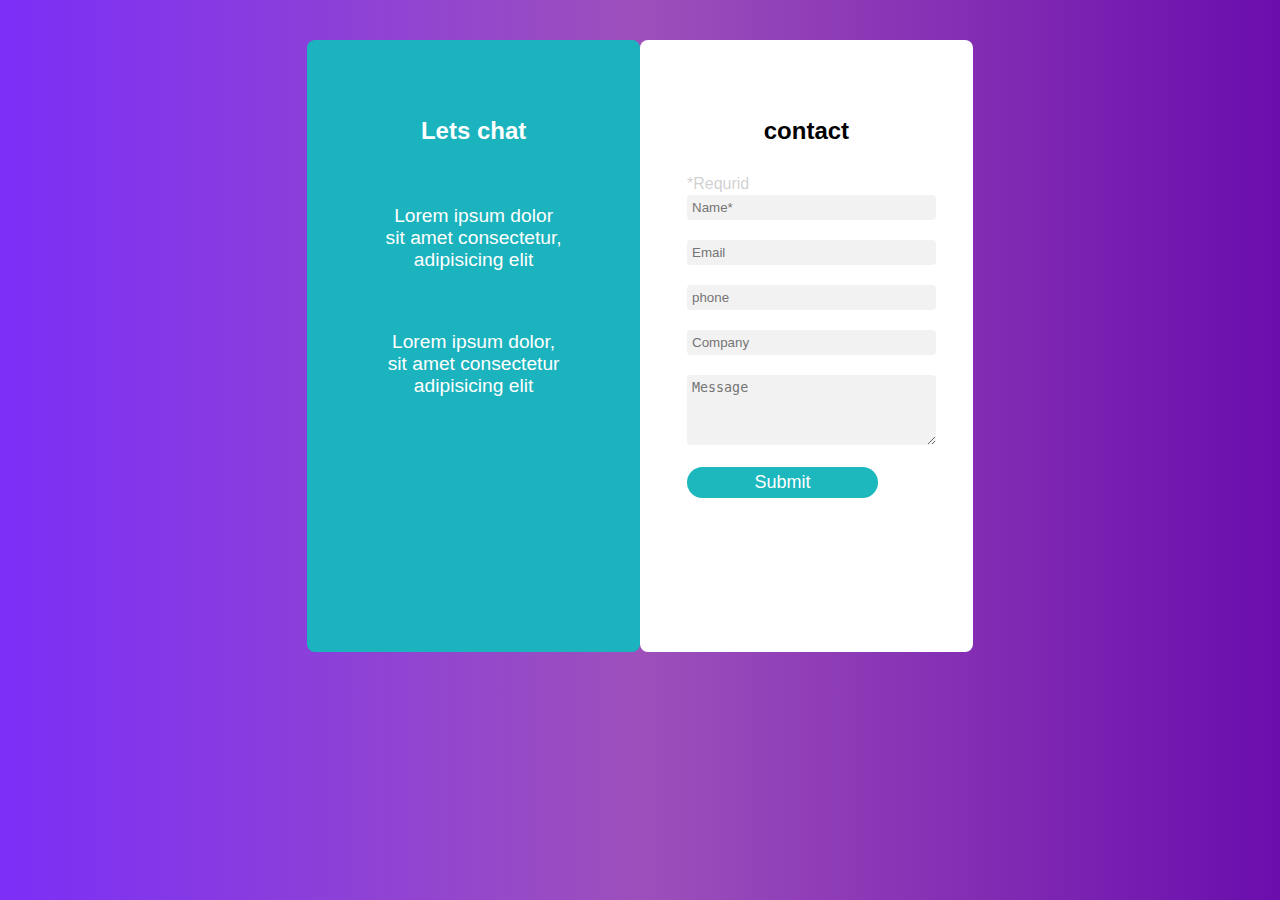
<file: index.html>
<!DOCTYPE html>
<html>
    <head>
        <title></title>
        <link rel="icon" href="./WhatsApp Image 2023-03-14 at 00.13.46.jpg">
        <link rel="stylesheet" href="style.css">
    </head> 
    <body>
<div class="container">
  <!-- left-section-->
  <div class="left-box">
    <h2>Lets chat</h2>
    <p>Lorem ipsum dolor sit amet consectetur, adipisicing elit</p>
    <p>Lorem ipsum dolor, sit amet consectetur adipisicing elit</p>
    </div><!-- right-section --><div class="right-box">
      <h2>contact</h2>
      

      <form>
      <h9>*Requrid</h9>
   <input type="text" placeholder="Name*"><br><br>
   <input type="text" placeholder="Email"><br><br>
   <input type="text" placeholder="phone"><br><br>
   <input type="text" placeholder="Company"><br><br>
   <textarea placeholder="Message " rows="4"></textarea><br><br>
   <button type="submit">Submit</button>
   </form>
  </div>
  </div>
</body>
</html>
</file>
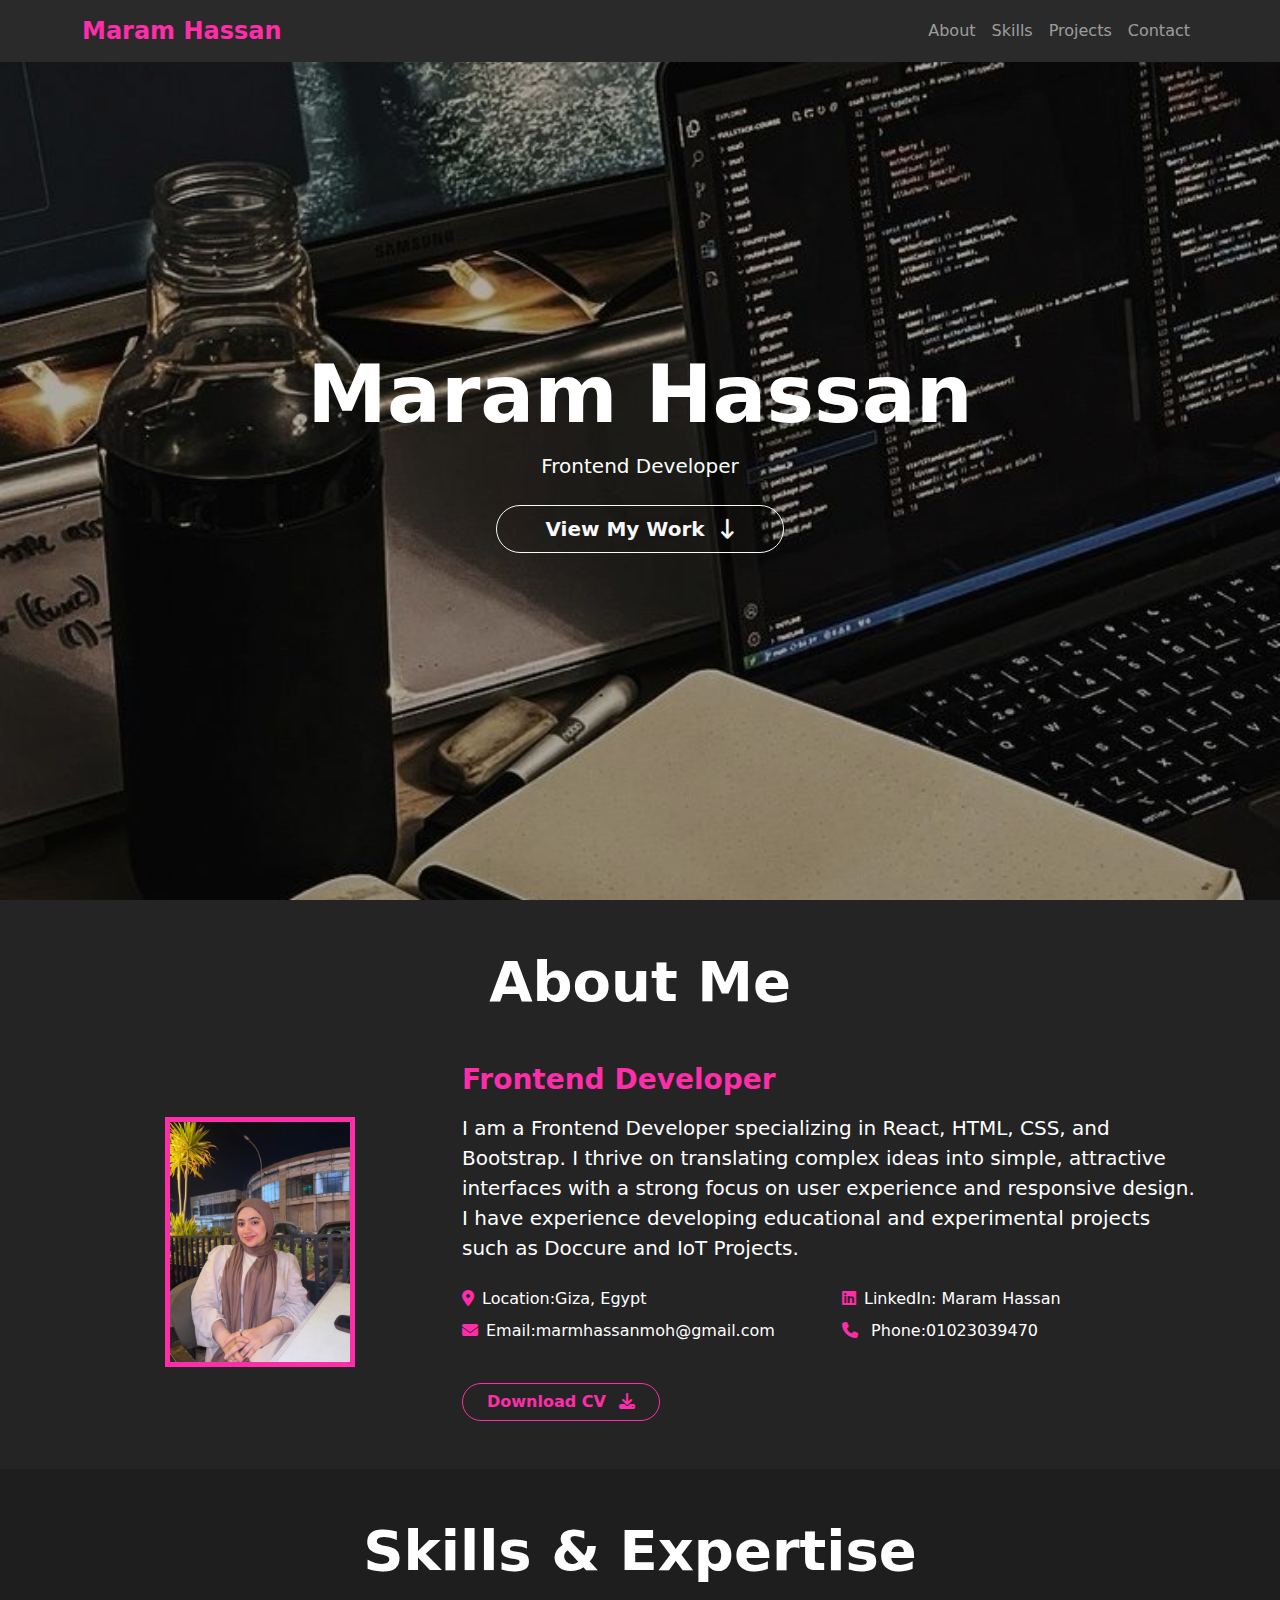
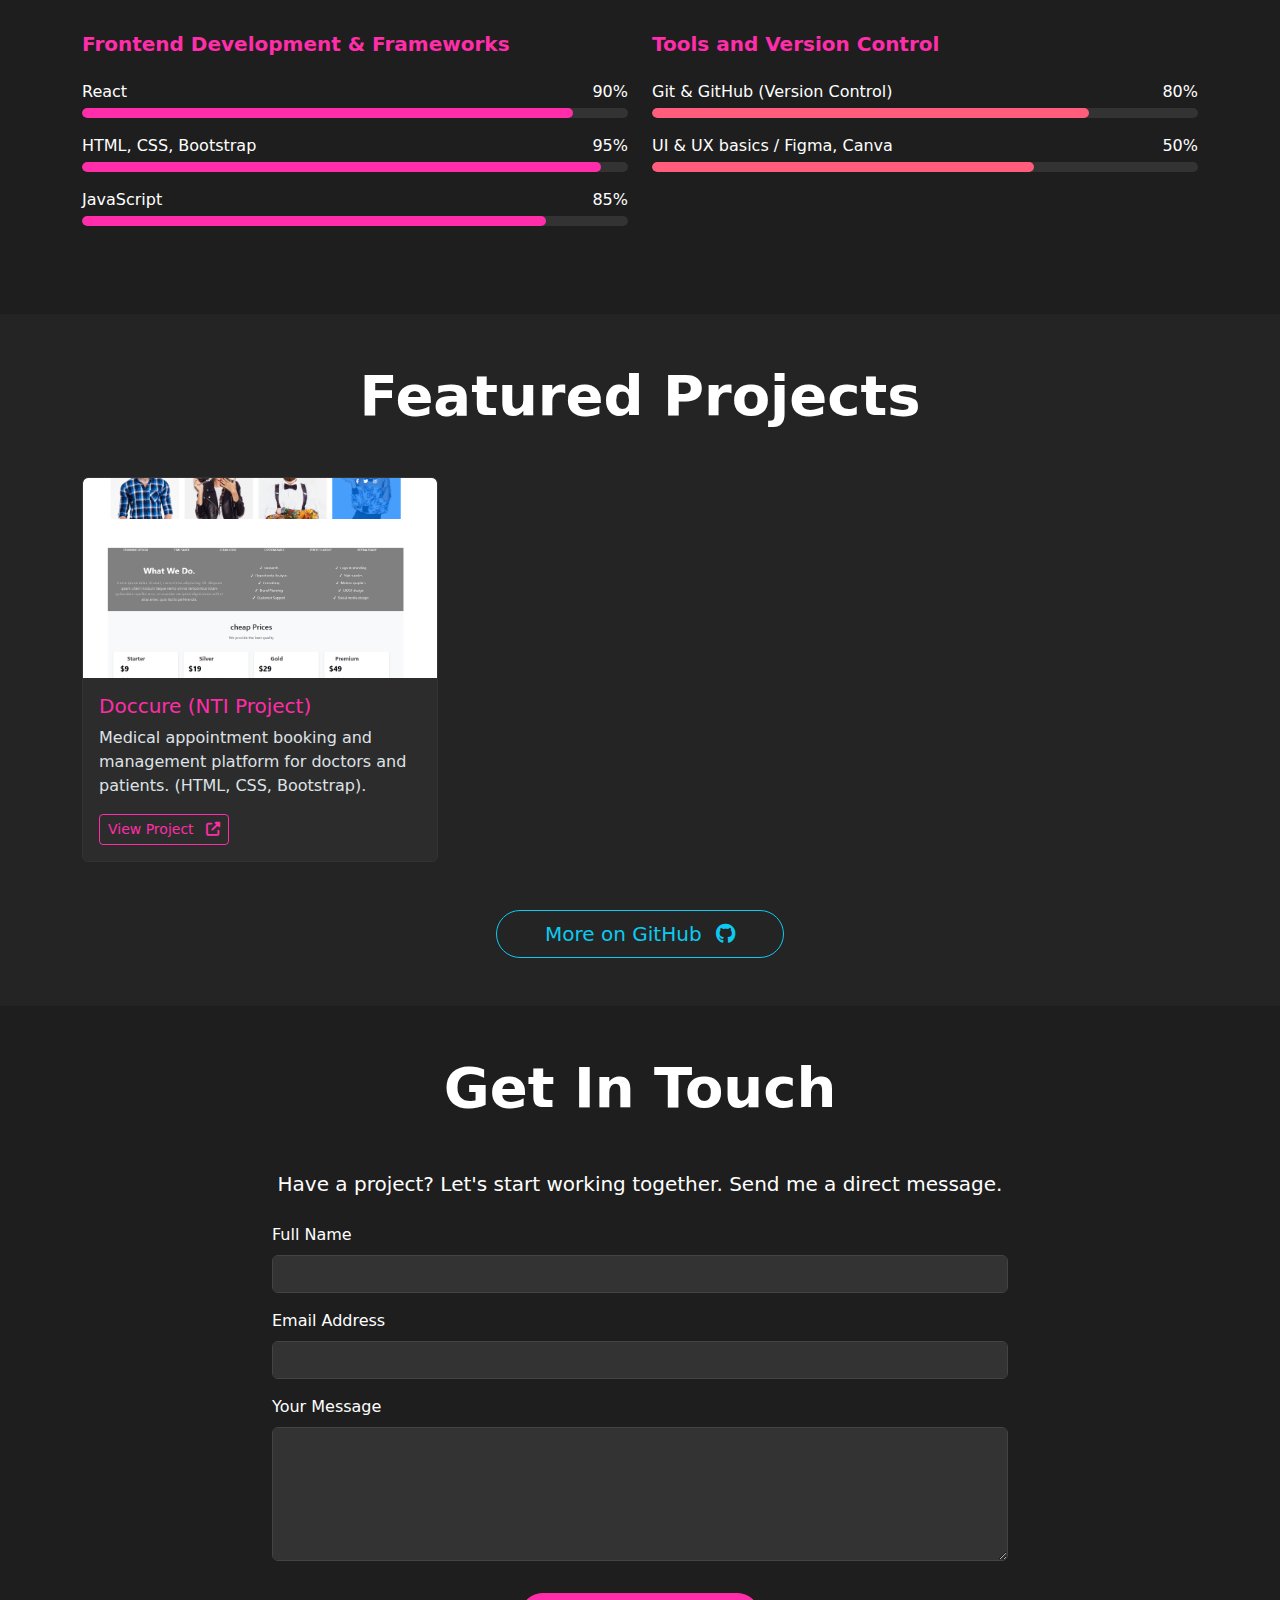
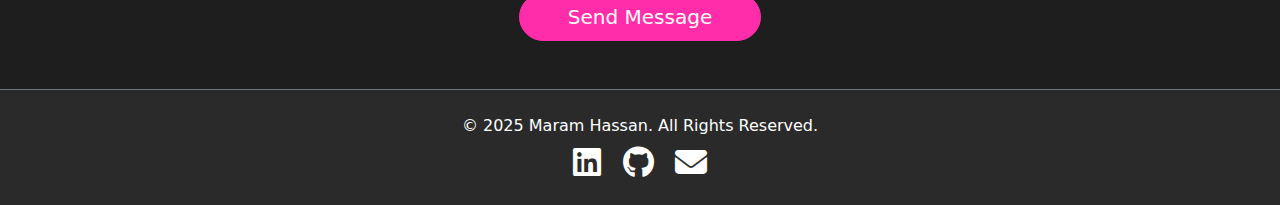
<file: INDEX .HTML>
<!DOCTYPE html>
<html lang="en">
<head>
    <meta charset="UTF-8">
    <meta name="viewport" content="width=device-width, initial-scale=1.0">
    <title>Maram Hassan | Frontend Developer</title>
    <link href="https://cdn.jsdelivr.net/npm/bootstrap@5.3.3/dist/css/bootstrap.min.css" rel="stylesheet">
    <link rel="stylesheet" href="STYLE.CSS">
    <link rel="stylesheet" href="https://cdnjs.cloudflare.com/ajax/libs/font-awesome/6.5.2/css/all.min.css">
</head>
<body data-bs-theme="dark">

    <nav class="navbar navbar-expand-lg navbar-dark fixed-top bg-dark">
        <div class="container">
            <a class="navbar-brand fw-bold" href="#home">Maram Hassan</a>
            <button class="navbar-toggler" type="button" data-bs-toggle="collapse" data-bs-target="#navbarNav" aria-controls="navbarNav" aria-expanded="false" aria-label="Toggle navigation">
                <span class="navbar-toggler-icon"></span>
            </button>
            <div class="collapse navbar-collapse" id="navbarNav">
                <ul class="navbar-nav ms-auto">
                    <li class="nav-item"><a class="nav-link" href="#about">About</a></li>
                    <li class="nav-item"><a class="nav-link" href="#skills">Skills</a></li>
                    <li class="nav-item"><a class="nav-link" href="#projects">Projects</a></li>
                    <li class="nav-item"><a class="nav-link" href="#contact">Contact</a></li>
                </ul>
            </div>
        </div>
    </nav>
    <header id="home" class="d-flex align-items-center justify-content-center text-white text-center vh-100 hero-section">
        <div class="container z-1">
            <h1 class="display-1 fw-bolder">Maram Hassan</h1>
            <p class="lead mb-4">Frontend Developer</p>
            <a href="#projects" class="btn btn-outline-light btn-lg rounded-pill px-5 fw-bold">View My Work <i class="fas fa-arrow-down-long ms-2"></i></a>
        </div>
    </header>

    <section id="about" class="py-5 py-md-6 bg-light-dark">
        <div class="container">
            <h2 class="text-center mb-5 display-4 fw-bold section-title">About Me</h2>
            
            <div class="row align-items-center">
                
                <div class="col-lg-4 text-center mb-4 mb-lg-0">
                    <img src="./WhatsApp Image 2025-11-18 at 10.57.19 PM.jpeg" 
                         class="img-fluid  profile-img" 
                         alt="Maram Hassan Profile Image">
                </div>
                
                <div class="col-lg-8">
                    <h3 class="fw-bold mb-3 text-primary">Frontend Developer</h3>
                    
                    <p class="lead mb-4">I am a Frontend Developer specializing in React, HTML, CSS, and Bootstrap. I thrive on translating complex ideas into simple, attractive interfaces with a strong focus on user experience and responsive design. I have experience developing educational and experimental projects such as Doccure and IoT Projects.</p>
                    
                    <div class="row mt-4">
                        <div class="col-md-6">
                            <ul class="list-unstyled">
                                <li class="mb-2"><i class="fas fa-map-marker-alt me-2 text-primary"></i>Location:Giza, Egypt</li>
                                <li class="mb-2"><i class="fas fa-envelope me-2 text-primary"></i>Email:marmhassanmoh@gmail.com</li>
                            </ul>
                        </div>
                        <div class="col-md-6">
                            <ul class="list-unstyled">
                                <li class="mb-2"><i class="fab fa-linkedin me-2 text-primary"></i>LinkedIn: <a href="https://www.linkedin.com/in/MaramHassan" target="_blank" class="text-white">Maram Hassan</a></li>
                                <li class="mb-2"><i class="fas fa-phone me-2 text-primary"></i> Phone:01023039470</li>
                            </ul>
                        </div>
                    </div>

                    <a href="**path/to/your/cv.pdf**" class="btn btn-outline-primary mt-4 rounded-pill px-4 fw-bold" download>
                        Download CV <i class="fas fa-download ms-2"></i>
                    </a>
                </div>
                
            </div>
        </div>
    </section>

    <section id="skills" class="py-5">
        <div class="container">
            <h2 class="text-center mb-5 display-4 fw-bold section-title">Skills & Expertise</h2>
            <div class="row">
                <div class="col-lg-6 mb-4">
                    <h5 class="fw-bold text-primary mb-4">Frontend Development & Frameworks</h5>
                    
                    <p class="mb-1">React <span class="float-end">90%</span></p>
                    <div class="progress mb-3"><div class="progress-bar bg-primary" role="progressbar" style="width: 90%" aria-valuenow="90" aria-valuemin="0" aria-valuemax="100"></div></div>
                    
                    <p class="mb-1">HTML, CSS, Bootstrap <span class="float-end">95%</span></p>
                    <div class="progress mb-3"><div class="progress-bar bg-primary" role="progressbar" style="width: 95%" aria-valuenow="95" aria-valuemin="0" aria-valuemax="100"></div></div>
                    
                    <p class="mb-1">JavaScript <span class="float-end">85%</span></p>
                    <div class="progress mb-3"><div class="progress-bar bg-primary" role="progressbar" style="width: 85%" aria-valuenow="85" aria-valuemin="0" aria-valuemax="100"></div></div>
                </div>

                <div class="col-lg-6 mb-4">
                    <h5 class="fw-bold text-primary mb-4">Tools and Version Control</h5>
                    
                    <p class="mb-1">Git & GitHub (Version Control) <span class="float-end">80%</span></p>
                    <div class="progress mb-3"><div class="progress-bar bg-info" role="progressbar" style="width: 80%" aria-valuenow="80" aria-valuemin="0" aria-valuemax="100"></div></div>
                    
                    <p class="mb-1">UI & UX basics / Figma, Canva <span class="float-end">50%</span></p>
                    <div class="progress mb-3"><div class="progress-bar bg-info" role="progressbar" style="width: 70%" aria-valuenow="70" aria-valuemin="0" aria-valuemax="100"></div></div>
                    
                    
                </div>
            </div>
        </div>
    </section>
    
    <section id="projects" class="py-5 bg-light-dark">
        <div class="container">
            <h2 class="text-center mb-5 display-4 fw-bold section-title">Featured Projects</h2>
            
            <div class="row row-cols-1 row-cols-md-2 row-cols-lg-3 g-4">
                
                <div class="col">
                    <div class="card h-100 project-card">
                        <img src="./screencapture-file-C-Users-power-tech-Desktop-EXAM-BOOTSRAP-index-html-2025-11-15-17_39_46.png" class="card-img-top" alt="Doccure Project Image">
                        <div class="card-body">
                            <h5 class="card-title text-primary">Doccure (NTI Project)</h5>
                            <p class="card-text">Medical appointment booking and management platform for doctors and patients. (HTML, CSS, Bootstrap).</p>
                            <a href="#" target="_blank" class="btn btn-outline-primary btn-sm">View Project <i class="fas fa-external-link-alt ms-2"></i></a>
                        </div>
                    </div>
                </div>

               

                
            </div>
            
            <div class="text-center mt-5">
                <a href="https://github.com/maramhassan-dev/maram-web-desgin" target="_blank" class="btn btn-lg btn-outline-info rounded-pill px-5">More on GitHub <i class="fab fa-github ms-2"></i></a>
            </div>
        </div>
    </section>

    <section id="contact" class="py-5">
        <div class="container">
            <h2 class="text-center mb-5 display-4 fw-bold section-title">Get In Touch</h2>
            <div class="row justify-content-center">
                <div class="col-lg-8">
                    <p class="lead text-center mb-4">Have a project? Let's start working together. Send me a direct message.</p>
                    
                    <form action="https://www.linkedin.com/in/maram-hassan-3636932b7?utm_source=share&utm_campaign=share_via&utm_content=profile&utm_medium=ios_app" method="POST" class="needs-validation" novalidate>
                        <div class="mb-3">
                            <label for="name" class="form-label">Full Name</label>
                            <input type="text" class="form-control" id="name" required>
                            <div class="invalid-feedback">Please enter your name.</div>
                        </div>
                        <div class="mb-3">
                            <label for="email" class="form-label">Email Address</label>
                            <input type="email" class="form-control" id="email" required>
                            <div class="invalid-feedback">Please enter a valid email address.</div>
                        </div>
                        <div class="mb-3">
                            <label for="message" class="form-label">Your Message</label>
                            <textarea class="form-control" id="message" rows="5" required></textarea>
                            <div class="invalid-feedback">Please write a message.</div>
                        </div>
                        <div class="text-center">
                            <button type="submit" class="btn btn-primary btn-lg rounded-pill px-5 mt-3">Send Message</button>
                        </div>
                    </form>
                </div>
            </div>
        </div>
    </section>

    <footer class="bg-dark text-center py-4 border-top border-secondary">
        <div class="container">
            <p class="mb-2">© 2025 Maram Hassan. All Rights Reserved.</p>
            <div class="social-icons">
                <a href="https://www.linkedin.com/in/MaramHassan" target="_blank" class="text-white mx-2"><i class="fab fa-linkedin fa-2x"></i></a>
                <a href="https://github.com/yourusername" target="_blank" class="text-white mx-2"><i class="fab fa-github fa-2x"></i></a>
                <a href="mailto:marmhassanmoh@gmail.com" class="text-white mx-2"><i class="fas fa-envelope fa-2x"></i></a>
            </div>
        </div>
    </footer>  
</body>
</html>
</file>
<file: style.css>
body{
    font-family: Arial, Helvetica, sans-serif;
background: linear-gradient(to right, #7b2ff7, #9d50bb, #6a0dad);
 margin: 0;
padding: 0;

}
.container{
    text-align: center;
    margin: 40px auto;
    width: 65%;
}
.left-box, .right-box{
vertical-align:top;
width: 40%;
padding: 47px;
box-sizing: border-box;
border-radius: 8px;
display:inline-block;


}
.left-box{
background-color:rgb(24 182 189 / 98%);
text-align: center;
color:white;
height: 68vh;


}
.right-box{
    background-color: white;
    text-align: left;
    height: 68vh;
}
input,textarea{
    width: 100%;
    margin-top: 2px;
    border: rgba(128, 128, 128, 0.267);
    border-radius: 4px;
    padding: 5px;
    color: gray;
    background-color: rgba(128, 128, 128, 0.105);
}

button{
margin-right: 10PX;
border: rgb(24 182 189 / 98%);
border-radius: 81px ;
padding: 5px;
width: 100%;
color: rgb(255, 255, 255);
background-color:rgb(24 182 189 / 98%);
font-size: large;
width: 80%;

justify-content: center;

}
h9{
    color:rgba(128, 128, 128, 0.384);
justify-content: center;

}
 .right-box h2{
justify-content: center;
text-align: center;

}

p {
    padding: 30px;
    margin: auto;
    font-size: larger;
}
h2{
padding: 10px;

}
</file>
<file: STYLE.CSS>
/* style.css */

/* 1. Root Variables & Pink/Fuchsia Theme Setup */
:root {
    --primary-color: #FF2DA9;       /* اللون الأساسي: فوشيا */
    --info-color: #FF5D7B;          /* لون ثانوي وردي فاتح */
    --background-dark: #1e1e1e;     /* خلفية داكنة */
    --text-light: #ffffff;           /* لون النص */
    --card-bg: #2c2c2c;              /* خلفية البطاقات */
    --light-dark-bg: #242424;        /* خلفية الأقسام */
    --gray: #2a2a2a;                 /* رمادي عام */
}

/* Apply variables to the body when data-bs-theme="dark" is used */
body[data-bs-theme="dark"] {
    background-color: var(--background-dark);
    color: var(--text-light);
}

.bg-dark {
    background-color: var(--gray) !important;
}

.bg-light-dark {
    background-color: var(--light-dark-bg);
}

/* Typography */
h1, h2, h3, h4, h5, h6 {
    color: var(--text-light);
}
.text-primary {
    color: var(--primary-color) !important;
}
.text-info {
    color: var(--info-color) !important;
}
.section-title {
    font-weight: 700;
}
a {
    color: var(--primary-color);
    text-decoration: none;
    transition: color 0.3s ease;
}
a:hover {
    color: var(--info-color);
}

/* Navigation Bar */
.navbar-brand {
    font-size: 1.5rem;
    color: var(--primary-color) !important;
}
.nav-link {
    transition: color 0.3s ease;
}
.nav-link:hover {
    color: var(--primary-color) !important;
}

/* Home Section */
.hero-section {
    position: relative;
    background: url("./4.jpeg");
    background-position: center;
    background-size: cover;
    box-shadow: inset 0 0 0 2000px rgba(0, 0, 0, 0.25);
}

/* Profile Image */
.profile-img {
    max-width: 250px;
    height: 250px;
    object-fit: cover;
    border: 5px solid var(--primary-color);
}

/* Cards (Projects) */
.card {
    background-color: var(--card-bg);
    border: 1px solid #333;
    transition: transform 0.3s ease, box-shadow 0.3s ease;
    overflow: hidden;
}
.card:hover {
    transform: translateY(-5px);
    box-shadow: 0 10px 20px rgba(255, 16, 240, 0.25);
}
.card-img-top {
    height: 200px;
    object-fit: cover;
}

/* Progress Bars */
.progress {
    height: 10px;
    border-radius: 50px;
    background-color: #333;
}
.progress-bar {
    border-radius: 50px;
}
.bg-primary {
    background-color: var(--primary-color) !important;
}
.bg-info {
    background-color: var(--info-color) !important;
}

/* Forms & Buttons */
.form-control {
    background-color: #333;
    border: 1px solid #444;
    color: var(--text-light);
    transition: border-color 0.3s ease, box-shadow 0.3s ease;
}
.form-control:focus {
    background-color: #7d7c7c;
    border-color: var(--primary-color);
    box-shadow: 0 0 0 0.25rem rgba(255, 16, 240, 0.25);
    color: var(--text-light);
}
.btn-primary {
    background-color: var(--primary-color);
    border-color: var(--primary-color);
    transition: all 0.3s ease;
}
.btn-primary:hover {
    background-color: #C700C0;
    border-color: #C700C0;
}
.btn-outline-primary {
    color: var(--primary-color);
    border-color: var(--primary-color);
}
.btn-outline-primary:hover {
    background-color: var(--primary-color);
    color: var(--background-dark) !important;
    border-color: var(--primary-color);
}

/* General Layout */
section {
    padding-top: 80px;
    padding-bottom: 80px;
}

/* Footer and Social Icons */
.social-icons a {
    color: var(--text-light);
    transition: color 0.3s ease;
}
.social-icons a:hover {
    color: var(--primary-color) !important;
}
</file>
